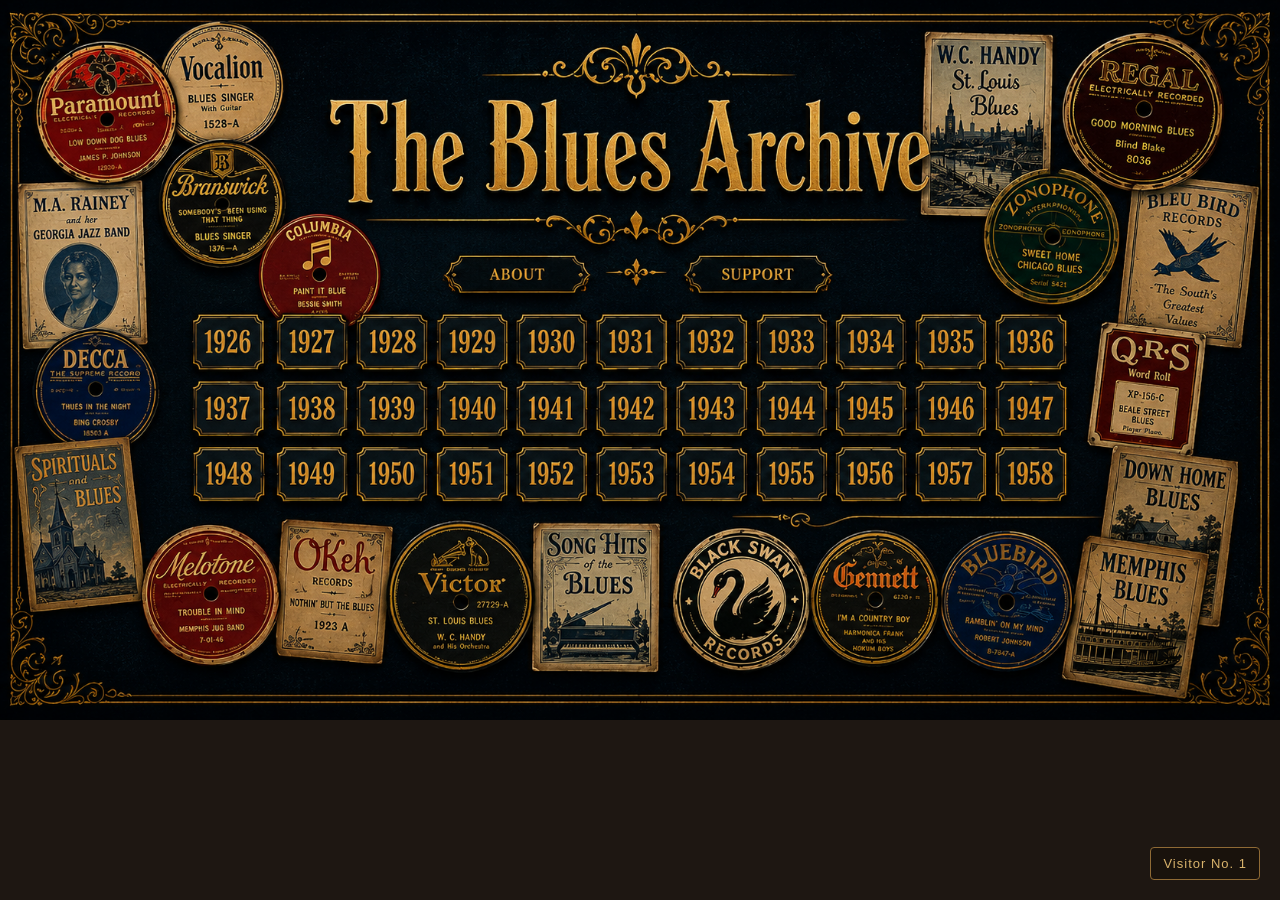
<file: index.html>
<!DOCTYPE html>
<html lang="en">

<head>
<meta charset="UTF-8">
<meta name="viewport" content="width=device-width, initial-scale=1.0">

<title>The Blues Archive</title>

<style>

body{
    margin:0;
    overflow:hidden;
    background:#1e1712;
    font-family:Georgia, serif;
}

.container{
    position:relative;
    width:100%;
}

.bg{
    width:100%;
    height:auto;
    display:block;
}
.year{
    position:absolute;
    width:52px;
    height:42px;
    border-radius:6px;
    z-index:9999;
    transition:0.2s;
}

    
    
   
}
/* 1926 */

.y1926{left:16%;top:43%;}
.y1927{left:22.4%;top:43%;}
.y1928{left:28.8%;top:43%;}
.y1929{left:35.2%;top:43%;}
.y1930{left:41.6%;top:43%;}
.y1931{left:48%;top:43%;}
.y1932{left:54.2%;top:43%;}
.y1933{left:60.5%;top:43%;}
.y1934{left:66.8%;top:43%;}
.y1935{left:73.1%;top:43%;}
.y1936{left:79.4%;top:43%;}
.y1937{left:16%;top:46%;}
.y1938{left:22.4%;top:46%;}
.y1939{left:28.8%;top:46%;}
.y1940{left:35.2%;top:46%;}
.y1941{left:41.6%;top:46%;}
.y1942{left:48%;top:46%;}
.y1943{left:54.2%;top:46%;}
.y1944{left:60.5%;top:46%;}
.y1945{left:66.8%;top:46%;}
.y1946{left:73.1%;top:46%;}
.y1947{left:79.4%;top:46%;}

.y1948{left:16%;top:57%;}
.y1949{left:22.4%;top:57%;}
.y1950{left:28.8%;top:57%;}
.y1951{left:35.2%;top:57%;}
.y1952{left:41.6%;top:57%;}
.y1953{left:48%;top:57%;}
.y1954{left:54.2%;top:57%;}
.y1955{left:60.5%;top:57%;}
.y1956{left:66.8%;top:57%;}
.y1957{left:73.1%;top:57%;}
.y1958{left:79.0%;top:57%;} 
.about-link{
    position:absolute;
    left:34%;
    top:35%;
    width:10%;
    height:6%;
    z-index:9999;
}

.artists-link{
    position:absolute;
    left:45%;
    top:35%;
    width:14%;
    height:6%;
    z-index:9999;
}

.support-link{
    position:absolute;
    left:60%;
    top:35%;
    width:12%;
    height:6%;
    z-index:9999;
}
.music-link{
    position:absolute;
    left:68%;
    top:35%;
    width:20%;
    height:6%;
    z-index:9999;
}    
.visitor-counter{
    position:fixed;
    right:20px;
    bottom:20px;
    padding:8px 12px;
    background:rgba(25,18,12,.85);
    border:1px solid #8f6a35;
    color:#d9b36c;
    font-family:Helvetica, Arial, sans-serif;
    font-size:13px;
    letter-spacing:1px;
    border-radius:4px;
    z-index:9999;
}    
</style>
</head>

<body>

<div class="container">

<img class="bg" src="homepage-final.png">

<a class="year y1926" href="https://docs.google.com/spreadsheets/d/e/2PACX-1vROzkVX1KOtYw2pBwUcPR6RGjd4QZEN818Csrp4xT4xm-NkL_yLkZWtgbbwCEvD255bBcWjxUPJZnLD/pubhtml" target="_blank"></a>

<a class="year y1927" href="https://docs.google.com/spreadsheets/d/e/2PACX-1vSdL0gldXSFViXDuCFtxYgiF5YxdhlBL_GxgN4ZjbWzW4vzyuBnkMsN9PpBjkbiAdnPZCNZrLAv2m12/pubhtml" target="_blank"></a>
<a class="year y1928" href="#" target="_blank"></a>
<a class="year y1929" href="#" target="_blank"></a>
<a class="year y1930" href="#" target="_blank"></a>
<a class="year y1931" href="#" target="_blank"></a>
<a class="year y1932" href="#" target="_blank"></a>
<a class="year y1933" href="#" target="_blank"></a>
<a class="year y1934" href="#" target="_blank"></a>
<a class="year y1935" href="#" target="_blank"></a>
<a class="year y1936" href="#" target="_blank"></a>

<a class="year y1937" href="#" target="_blank"></a>
<a class="year y1938" href="#" target="_blank"></a>
<a class="year y1939" href="#" target="_blank"></a>
<a class="year y1940" href="#" target="_blank"></a>
<a class="year y1941" href="#" target="_blank"></a>
<a class="year y1942" href="#" target="_blank"></a>
<a class="year y1943" href="#" target="_blank"></a>
<a class="year y1944" href="#" target="_blank"></a>
<a class="year y1945" href="#" target="_blank"></a>
<a class="year y1946" href="#" target="_blank"></a>
<a class="year y1947" href="#" target="_blank"></a>

<a class="year y1948" href="#" target="_blank"></a>
<a class="year y1949" href="#" target="_blank"></a>
<a class="year y1950" href="#" target="_blank"></a>
<a class="year y1951" href="#" target="_blank"></a>
<a class="year y1952" href="#" target="_blank"></a>
<a class="year y1953" href="#" target="_blank"></a>
<a class="year y1954" href="#" target="_blank"></a>
<a class="year y1955" href="#" target="_blank"></a>
<a class="year y1956" href="#" target="_blank"></a>
<a class="year y1957" href="#" target="_blank"></a>
<a class="year y1958" href="#" target="_blank"></a>

<a class="about-link" href="about.html"></a>

<a class="artists-link" href="artists.html"></a>

<a class="support-link" href="#"></a>

<a class="music-link" href="https://www.youtube.com/@thebluesarchive" target="_blank"></a>

</div>

<div class="visitor-counter">
    Visitor No. 1
</div>
<script data-goatcounter="https://thebluesarchive.goatcounter.com/count"
        async
        src="//gc.zgo.at/count.js"></script>
</body>
</html>
</file>
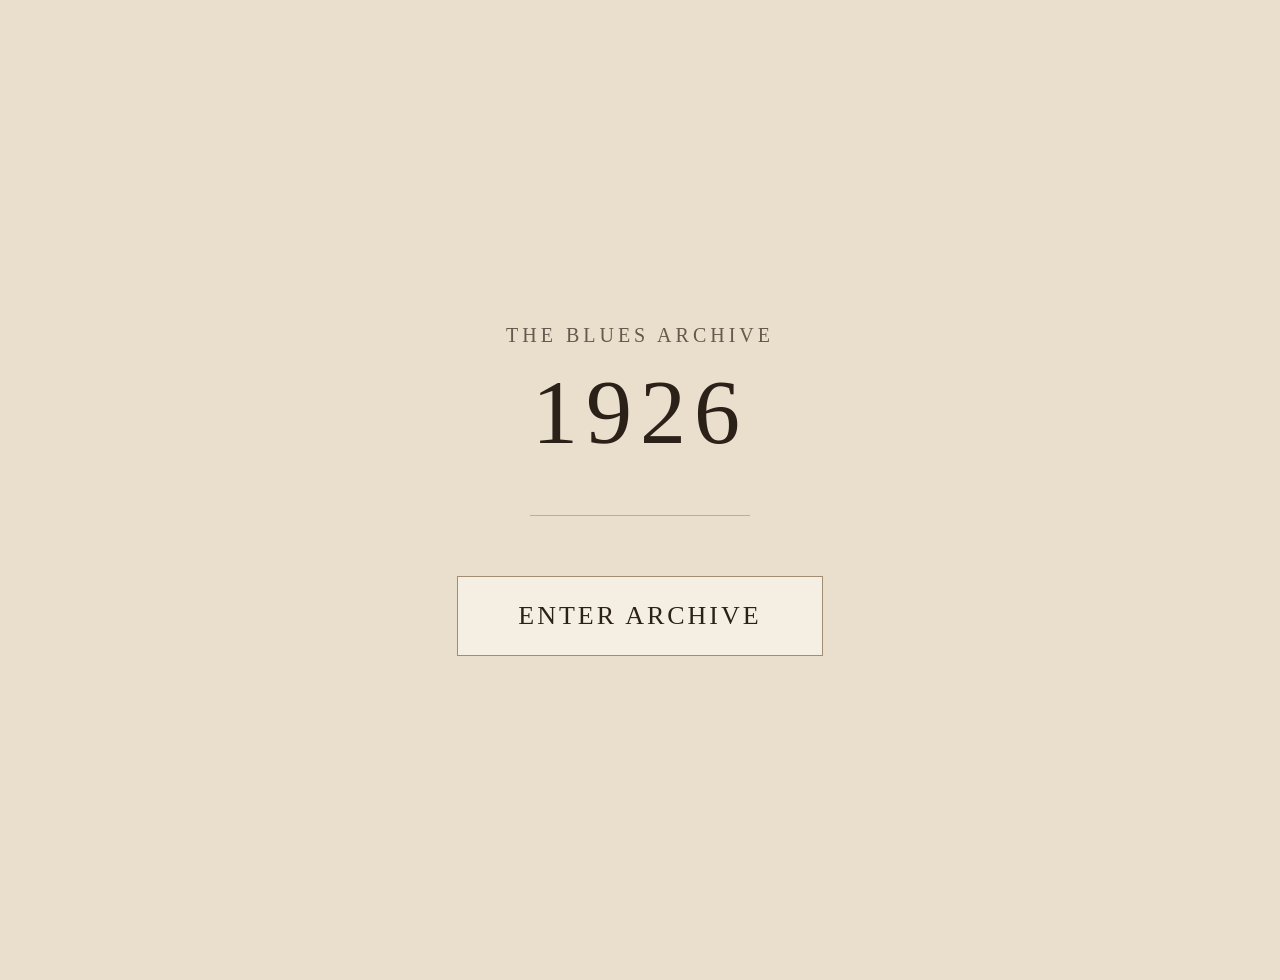
<file: 1926.html>
<!DOCTYPE html>
<html lang="en">
<head>
<meta charset="UTF-8">
<meta name="viewport" content="width=device-width, initial-scale=1.0">
<title>The Blues Archive — 1926</title>

<style>

body{
    margin:0;
    background:#e9dfcc;
    font-family:Georgia, serif;
    color:#2b2118;
}

/* texture leggera */
body:before{
    content:"";
    position:fixed;
    inset:0;
    opacity:0.05;
    pointer-events:none;
    background-image:
    radial-gradient(#000 0.4px, transparent 0.4px);
    background-size:8px 8px;
}

.container{
    display:flex;
    flex-direction:column;
    justify-content:center;
    align-items:center;
    min-height:100vh;
    text-align:center;
    padding:40px;
}

.small-title{
    font-size:20px;
    letter-spacing:4px;
    margin-bottom:12px;
    opacity:0.7;
}

.year{
    font-size:92px;
    letter-spacing:8px;
    margin-bottom:50px;
    font-weight:normal;
}

.line{
    width:220px;
    height:1px;
    background:#8f7d63;
    margin-bottom:60px;
    opacity:0.5;
}

.enter{
    text-decoration:none;
    color:#2b2118;
    border:1px solid #a18d71;
    background:#f5eee2;
    padding:24px 60px;
    font-size:26px;
    letter-spacing:3px;
    transition:0.25s;
}

.enter:hover{
    background:#ddd0bb;
}

</style>
</head>

<body>

<div class="container">

<div class="small-title">
THE BLUES ARCHIVE
</div>

<div class="year">
1926
</div>

<div class="line"></div>

<a class="enter"
href="https://docs.google.com/spreadsheets/d/e/2PACX-1vROzkVX1KOtYw2pBwUcPR6RGjd4QZEN818Csrp4xT4xm-NkL_yLkZWtgbbwCEvD255bBcWjxUPJZnLD/pubhtml"
target="_blank">

ENTER ARCHIVE

</a>

</div>

</body>
</html>
</file>
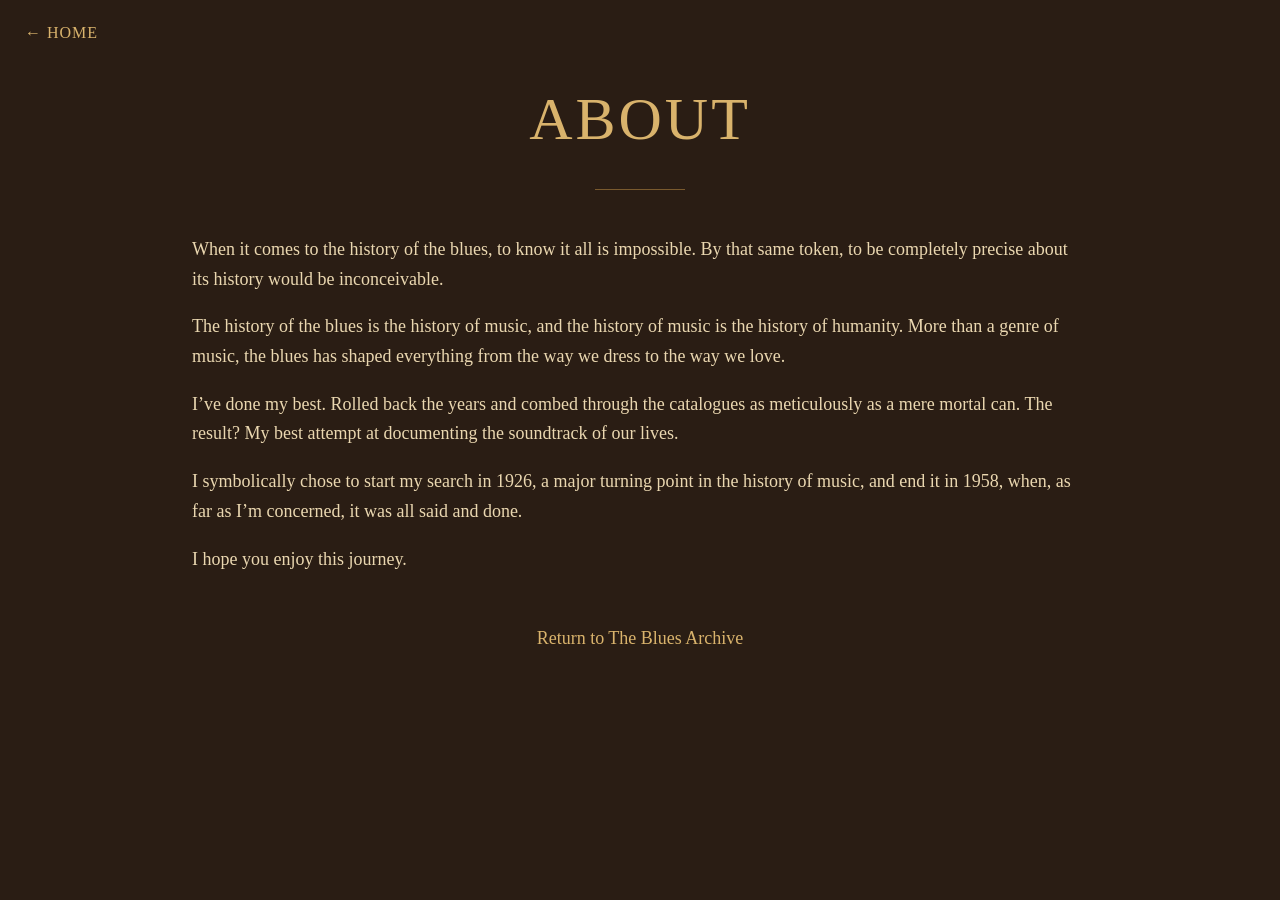
<file: about.html>
<!DOCTYPE html>
<html lang="en">
<head>
<meta charset="UTF-8">
<meta name="viewport" content="width=device-width, initial-scale=1.0">

<title>About - The Blues Archive</title>

<link rel="stylesheet" href="style.css">

<style>
body{
    margin:0;
    background:#2a1d14;
    color:#ead7b0;
    font-family:Georgia, serif;
    line-height:1.65;
}

.container{
    width:70%;
    max-width:900px;
    margin:70px auto;
    padding:0;
}

h1{
    text-align:center;
    color:#d9b36c;
    font-weight:normal;
    font-size:60px;
    letter-spacing:3px;
    margin-bottom:20px;
}

.divider{
    width:90px;
    height:1px;
    background:#8f6a35;
    margin:0 auto 45px auto;
}

p{
    font-size:18px;
    margin-bottom:18px;
}

.back{
    display:block;
    text-align:center;
    margin-top:50px;
    color:#d9b36c;
    text-decoration:none;
    font-size:18px;
}

.back:hover{
    text-decoration:underline;
}
    .home{
    position:absolute;
    top:20px;
    left:25px;
    color:#d9b36c;
    text-decoration:none;
    font-size:16px;
    letter-spacing:1px;
}

.home:hover{
    text-decoration:underline;
}
</style>

</head>
<body>
<a class="home" href="index.html">← HOME</a>
<div class="container">

<h1>ABOUT</h1>

<div class="divider"></div>

<p>
When it comes to the history of the blues, to know it all is impossible. By that same token, to be completely precise about its history would be inconceivable.
</p>

<p>
The history of the blues is the history of music, and the history of music is the history of humanity. More than a genre of music, the blues has shaped everything from the way we dress to the way we love.
</p>

<p>
I’ve done my best. Rolled back the years and combed through the catalogues as meticulously as a mere mortal can. The result? My best attempt at documenting the soundtrack of our lives.
</p>

<p>
I symbolically chose to start my search in 1926, a major turning point in the history of music, and end it in 1958, when, as far as I’m concerned, it was all said and done.
</p>

<p>
I hope you enjoy this journey.
</p>

<a class="back" href="index.html">Return to The Blues Archive</a>

</div>

</body>
</html>
</file>
<file: style.css>
body{
    margin:0;
    padding:0;
    background:#2a1d14;
    color:#ead7b0;
    font-family:Helvetica, Arial, sans-serif;
    font-size:18px;
    line-height:1.7;
    -webkit-font-smoothing:antialiased;
    -moz-osx-font-smoothing:grayscale;
}

.container{
    width:70%;
    max-width:900px;
    margin:70px auto;
    padding:0;
}

h1{
    text-align:center;
    color:#d9b36c;
    font-weight:normal;
    font-size:60px;
    letter-spacing:3px;
    margin-bottom:20px;
}

.divider{
    width:120px;
    height:1px;
    background:#8f6a35;
    margin:18px auto 50px auto;
    opacity:.8;
}

p{
    font-size:18px;
    margin-bottom:18px;
}

.back{
    display:block;
    text-align:center;
    margin-top:50px;
    color:#d9b36c;
    text-decoration:none;
    font-size:18px;
}

.back:hover{
    text-decoration:underline;
}

.home{
    position:absolute;
    top:20px;
    left:25px;
    color:#d9b36c;
    text-decoration:none;
    font-size:16px;
    letter-spacing:1px;
}

.home:hover{
    text-decoration:underline;
}
/* =========================
   ARTISTS INDEX
========================= */

.artist{
    text-align:center;
    max-width:680px;
    margin:35px auto;
    padding:0 20px 35px 20px;
    border-bottom:1px solid #6e5330;
}
.artist img{
    width:90px;
    height:90px;
    object-fit:cover;
    display:block;
    margin:0 auto 14px auto;
}

.artist-name{
    font-size:28px;
    letter-spacing:2px;
    color:#d9b36c;
    text-transform:uppercase;
    margin-bottom:10px;
}

.artist-years{
    font-size:18px;
    margin-bottom:12px;
}

.artist-period{
    font-size:18px;
    margin-bottom:22px;
}

.artist-note{
    max-width:620px;
    margin:0 auto 22px auto;
    line-height:1.8;
}

.artist-links a{
    color:#d9b36c;
    text-decoration:none;
    margin:0 10px;
}

.artist-links a:hover{
    text-decoration:underline;
}
/* LETTERE DELL'ALFABETO */

.letter{
    text-align:center;
    color:#d9b36c;
    font-weight:400;
    font-size:42px;
    margin:25px 0 20px 0;
    letter-spacing:4px;
}
.visitor-counter{
    position:fixed;
    right:20px;
    bottom:20px;

    padding:8px 12px;

    background:rgba(25,18,12,.85);

    border:1px solid #8f6a35;

    color:#d9b36c;

    font-family:Helvetica, Arial, sans-serif;

    font-size:13px;

    letter-spacing:1px;

    border-radius:4px;

    z-index:9999;
}
</file>
